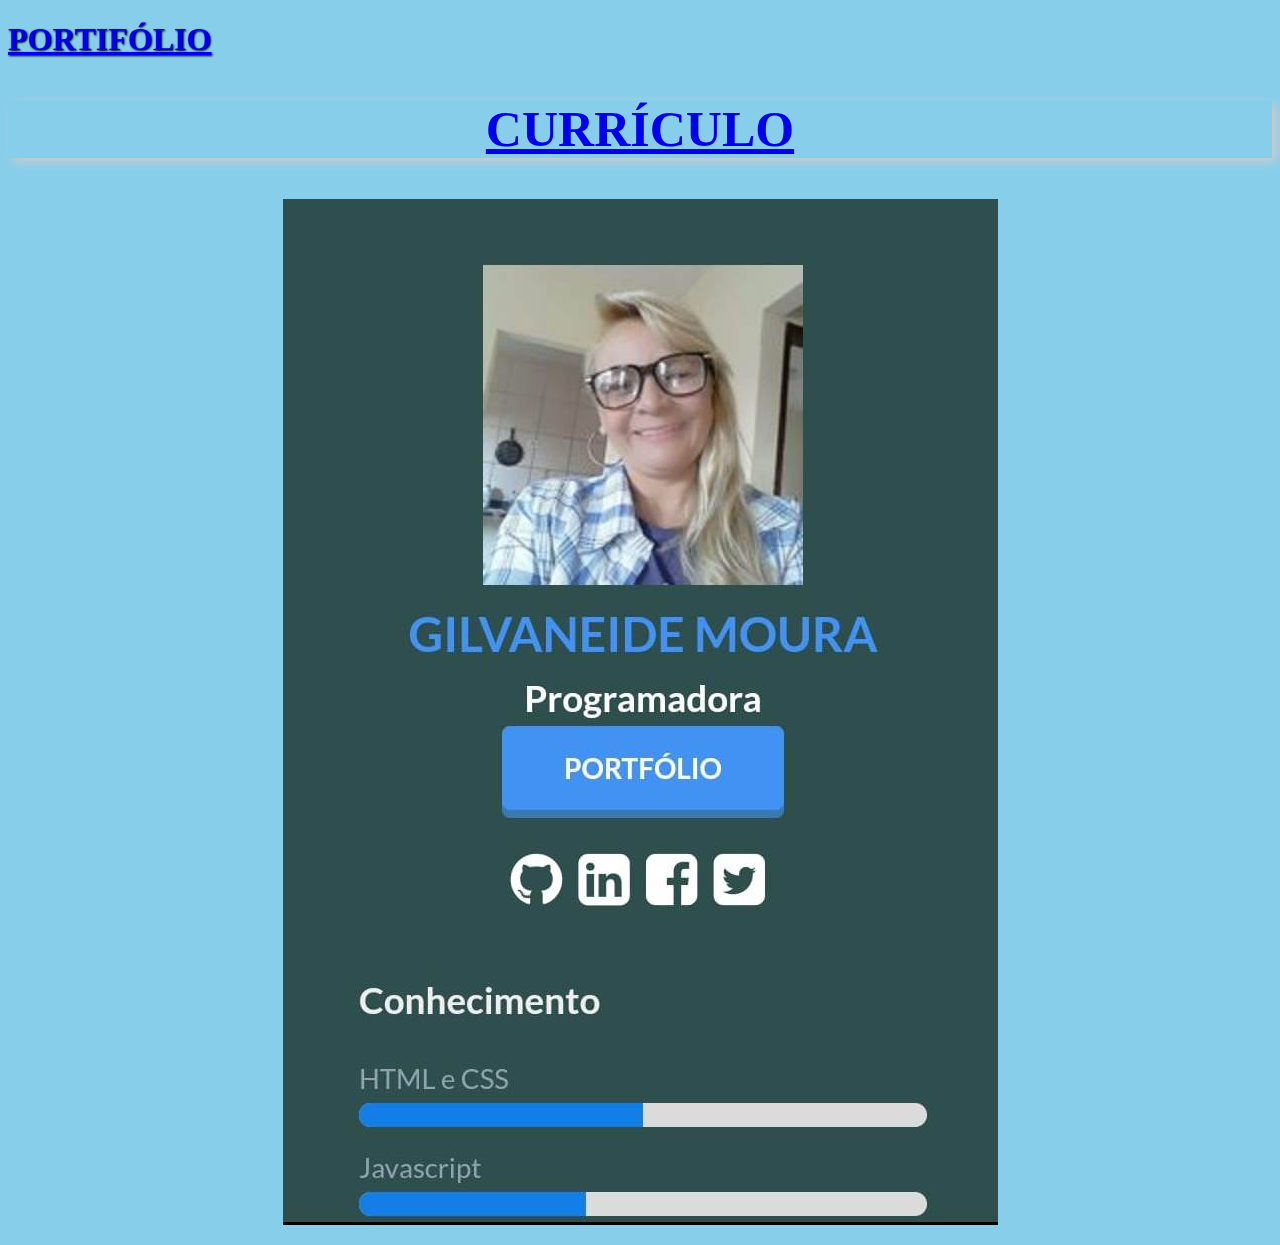
<file: index.html>
<!DOCTYPE html>
<html lang="pt-br">
<head>
    <meta charset="UTF-8">
    <title>Projetos</title>
    
</head>
<body>
   <style>
       body{
           background-color: skyblue;
       }
       h2 {
           text-transform: uppercase;
           font-size:50px;
           text-align: center;
           box-shadow: 5px 4px 10px #ccc;
-moz-box-shadow: 5px 4px 10px #ccc;
-webkit-box-shadow: 5px 4px 10px #ccc;
       }
       h1 {
           text-transform: uppercase;
           text-shadow: 1px 1px 2px #000;
       }
    </style>
    <h1><a href="pm-proj004/">Portifólio</a></h1>
    <div>
    <h2><a href="pm-proj010/">Currículo</a></h2> 
    <p>
    <center>
     <img src="imgcurric.jpeg" alt="curriculo">
     </center>
    </p>
 
    </div>
 
    
           
</body>
</html>
</file>
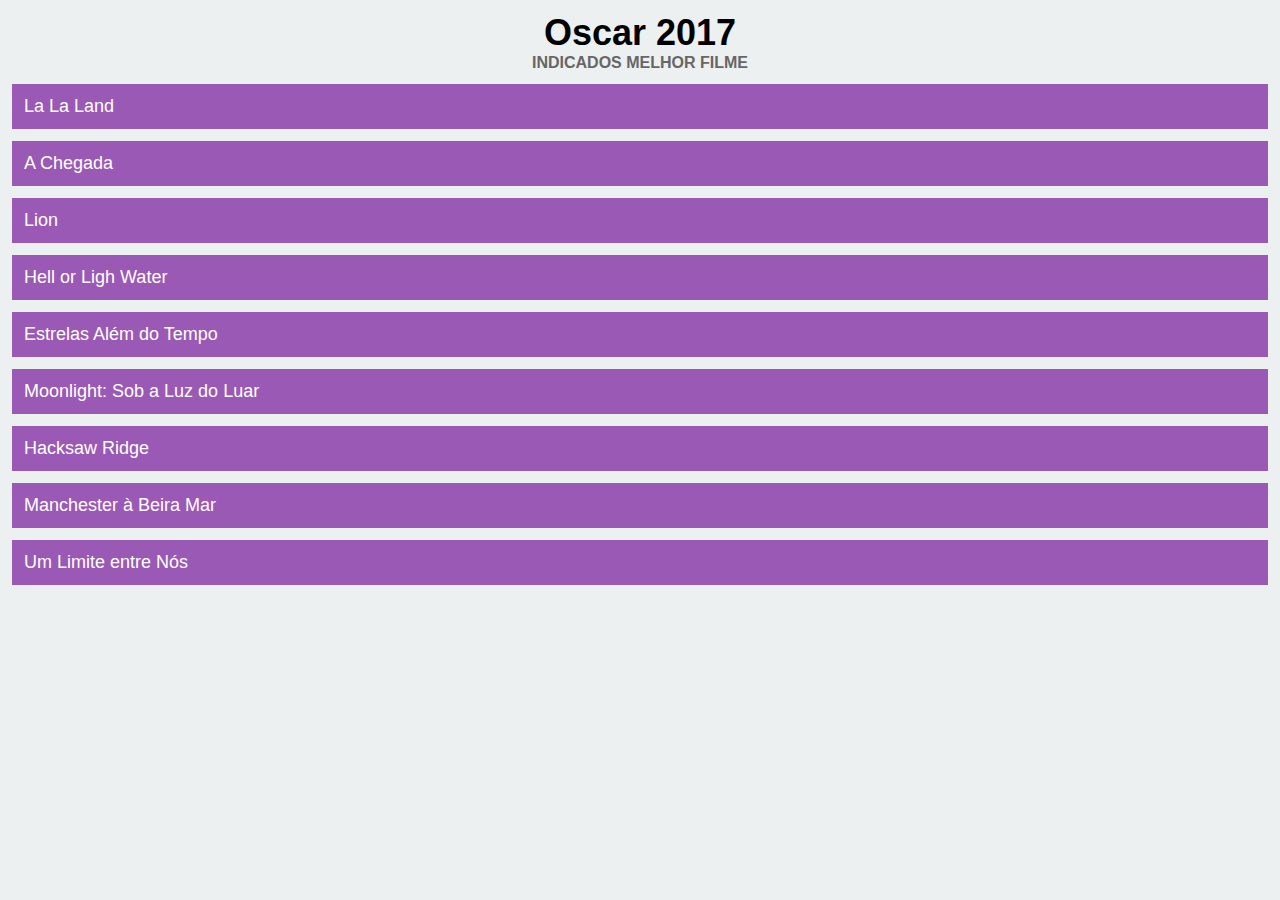
<file: pm-proj001/index.html>
<!DOCTYPE html>
<html lang="pt-br">
<link rel="stylesheet" href="estilo.css">
<head>
  <title>Oscar 2017</title>  
    </head>
    <body>
    <h1>Oscar 2017</h1>
    <h2>Indicados Melhor Filme</h2>    

    
    <ul>
         <li>La La Land</li>
         <li>A Chegada</li>
         <li>Lion</li>
         <li>Hell or Ligh Water</li>
         <li>Estrelas Além do Tempo</li>
         <li>Moonlight: Sob a Luz do Luar</li>
         <li>Hacksaw Ridge</li>
         <li>Manchester à Beira Mar</li>
         <li>Um Limite entre Nós</li>
    </ul>
        </body>
        
</html>
</file>
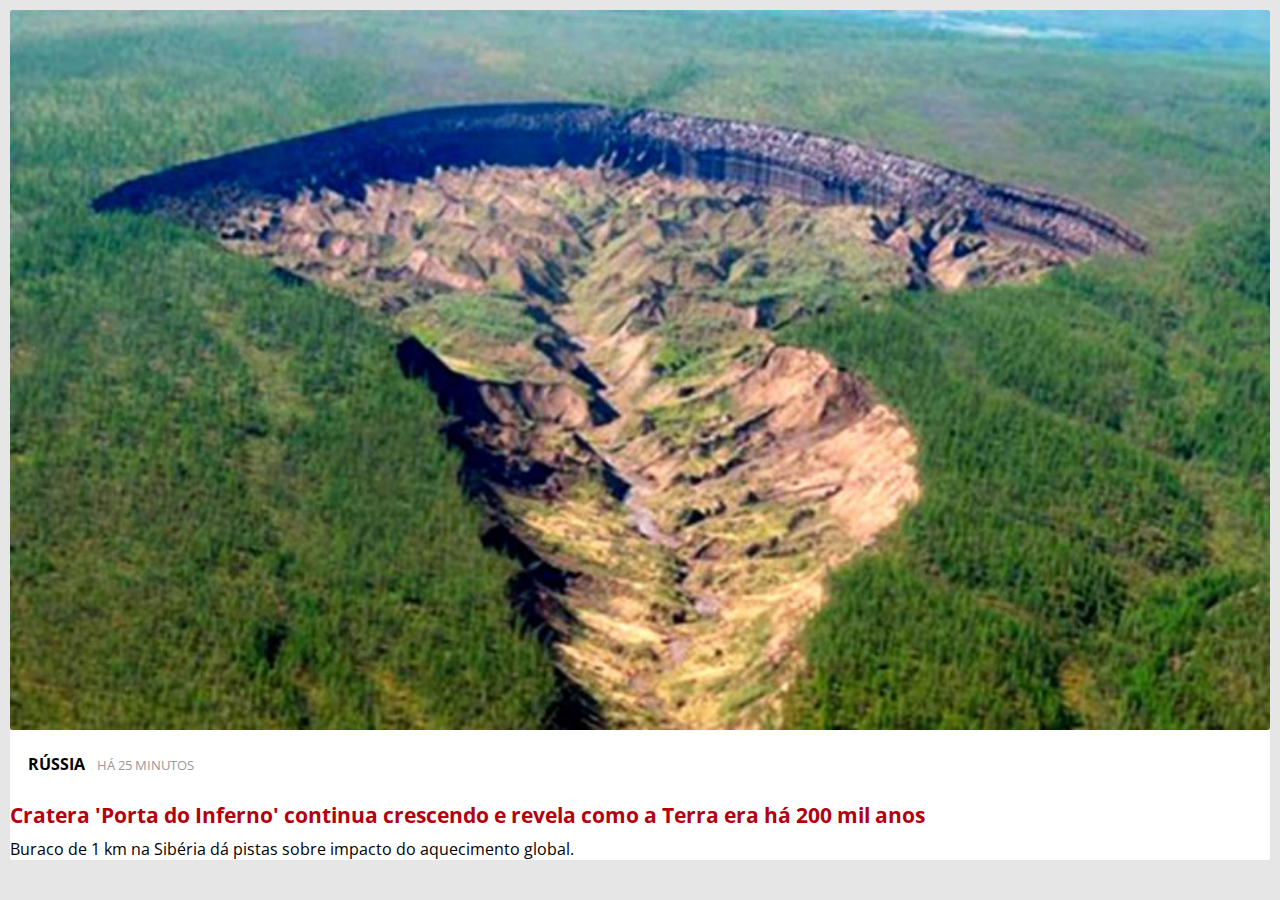
<file: pm-proj002/index.html>
<!DOCTYPE html>
<html lang="pt-br">
 <head>
     <meta charset="UTF-8">
     <title>pm-proj002</title>
     <link href="https://fonts.googleapis.com/css?family=Open+Sans" rel="stylesheet">
     
     <link rel="stylesheet" href="estilo.css">
 </head> 
    <body>
       <div class="noticia">
       <a href="http://bit.ly/pm-proj002-noticia">
           <img src="cratera-siberia-inferno-0317-300x168.jpg" alt="Foto da Cratera">
       </a>
        
       <div class="texto">
       
       <div class="detalhes">
       <span class="local">RÚSSIA</span>
          <span class="quando">Há 25 minutos</span>
           </div>
           </div>
           
           <h2>
               <a href="http://bit.ly/pm-proj002-noticia">
                   Cratera 'Porta do Inferno' continua crescendo e revela como a Terra era há 200 mil anos
               </a>
           </h2>
           
           <p>
               Buraco de 1 km na Sibéria dá pistas sobre impacto do aquecimento global.
           </p>
        </div>
           </body>
           
</html>
</file>
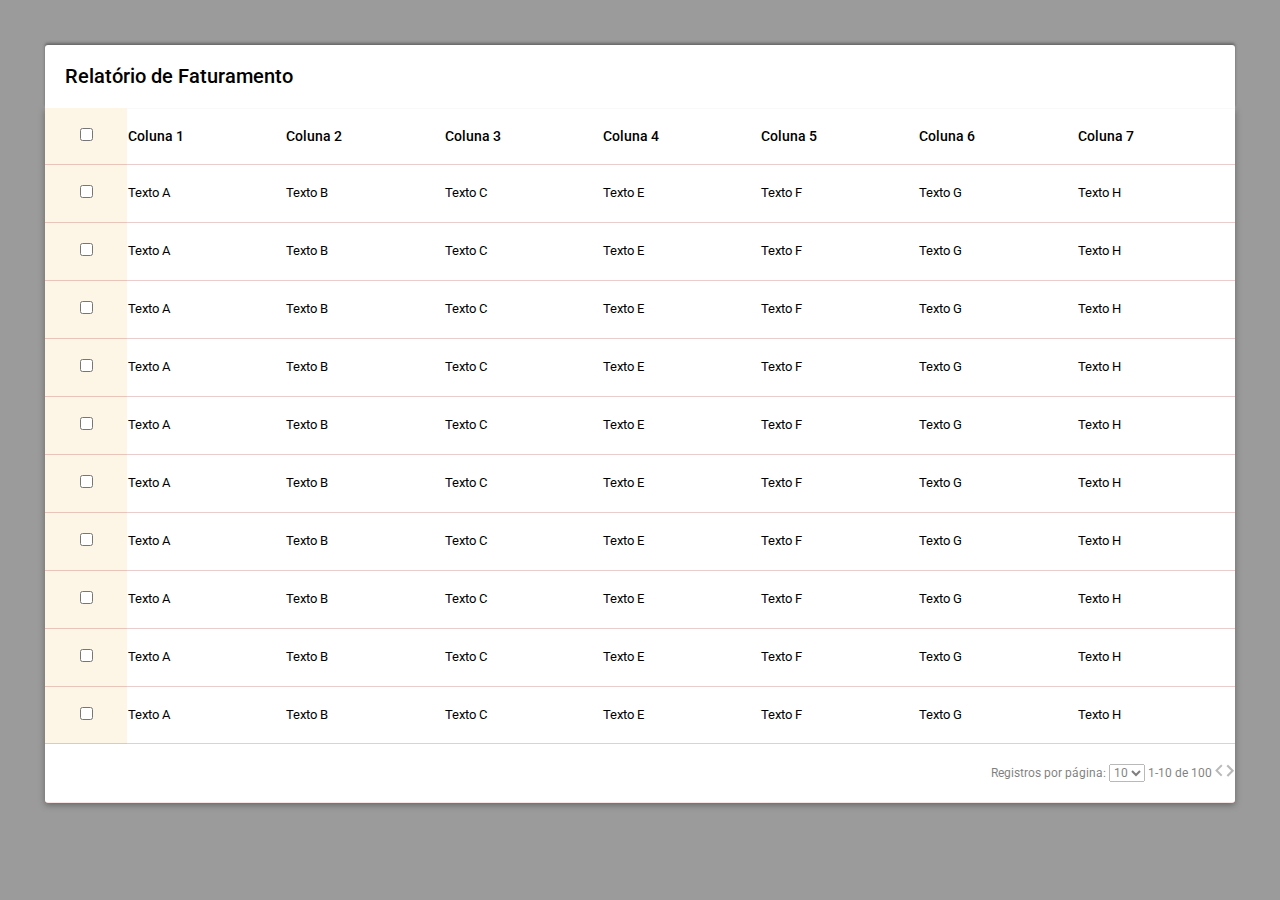
<file: pm-proj005/index.html>
<!DOCTYPE html>
<html lang="pt-br">
<head>
    <meta charset="UTF-8">
    <link rel="stylesheet" href="normalize.css">
    <link rel="stylesheet" href="htpps://fonts.googleapis.com/css?family=Roboto:400,500" rel="stylesheet">
    <link rel="stylesheet" href="estilo.css">
    <title>pm-proj005</title>
</head>
<body>
<table>
   
   <caption>Relatório de Faturamento</caption>
   <thead>
       <tr>
           <th><input type="checkbox"></th>
           <th>Coluna 1</th>
           <th>Coluna 2</th>
           <th>Coluna 3</th>
           <th>Coluna 4</th>
           <th>Coluna 5</th>
           <th>Coluna 6</th>
           <th>Coluna 7</th>
           
       </tr>
   </thead>
   <tbody>
       <tr>
           <td><input type="checkbox"></td>
           <td>Texto A</td>
           <td>Texto B</td>
           <td>Texto C</td>
           <td>Texto E</td>
           <td>Texto F</td>
           <td>Texto G</td>
           <td>Texto H</td>
       </tr>
       
        <tr>
           <td><input type="checkbox"></td>
           <td>Texto A</td>
           <td>Texto B</td>
           <td>Texto C</td>
           <td>Texto E</td>
           <td>Texto F</td>
           <td>Texto G</td>
           <td>Texto H</td>
       </tr>
        <tr>
           <td><input type="checkbox"></td>
           <td>Texto A</td>
           <td>Texto B</td>
           <td>Texto C</td>
           <td>Texto E</td>
           <td>Texto F</td>
           <td>Texto G</td>
           <td>Texto H</td>
       </tr>
       
        <tr>
           <td><input type="checkbox"></td>
           <td>Texto A</td>
           <td>Texto B</td>
           <td>Texto C</td>
           <td>Texto E</td>
           <td>Texto F</td>
           <td>Texto G</td>
           <td>Texto H</td>
       </tr>
       
        <tr>
           <td><input type="checkbox"></td>
           <td>Texto A</td>
           <td>Texto B</td>
           <td>Texto C</td>
           <td>Texto E</td>
           <td>Texto F</td>
           <td>Texto G</td>
           <td>Texto H</td>
       </tr>
       
        <tr>
           <td><input type="checkbox"></td>
           <td>Texto A</td>
           <td>Texto B</td>
           <td>Texto C</td>
           <td>Texto E</td>
           <td>Texto F</td>
           <td>Texto G</td>
           <td>Texto H</td>
       </tr>
       
        <tr>
           <td><input type="checkbox"></td>
           <td>Texto A</td>
           <td>Texto B</td>
           <td>Texto C</td>
           <td>Texto E</td>
           <td>Texto F</td>
           <td>Texto G</td>
           <td>Texto H</td>
       </tr>
       
        <tr>
           <td><input type="checkbox"></td>
           <td>Texto A</td>
           <td>Texto B</td>
           <td>Texto C</td>
           <td>Texto E</td>
           <td>Texto F</td>
           <td>Texto G</td>
           <td>Texto H</td>
       </tr>
       
        <tr>
           <td><input type="checkbox"></td>
           <td>Texto A</td>
           <td>Texto B</td>
           <td>Texto C</td>
           <td>Texto E</td>
           <td>Texto F</td>
           <td>Texto G</td>
           <td>Texto H</td>
       </tr>
       
        <tr>
           <td><input type="checkbox"></td>
           <td>Texto A</td>
           <td>Texto B</td>
           <td>Texto C</td>
           <td>Texto E</td>
           <td>Texto F</td>
           <td>Texto G</td>
           <td>Texto H</td>
       </tr>
       
       
   </tbody>
   <tfoot>
       <tr>
           <td colspan="8">
              Registros por página:
              <select>
                  <option value="10">10</option>
                  <option value="20">20</option>
                  <option value="30">30</option>
              </select>
              <span>1-10 de 100</span>
              <a href="#"><img src="anterior.png"></a>
              <a href="#"><img src="proximo.png"></a>
               
           </td>
       </tr>
   </tfoot>
    </table> 
   
</body>
</html>
</file>
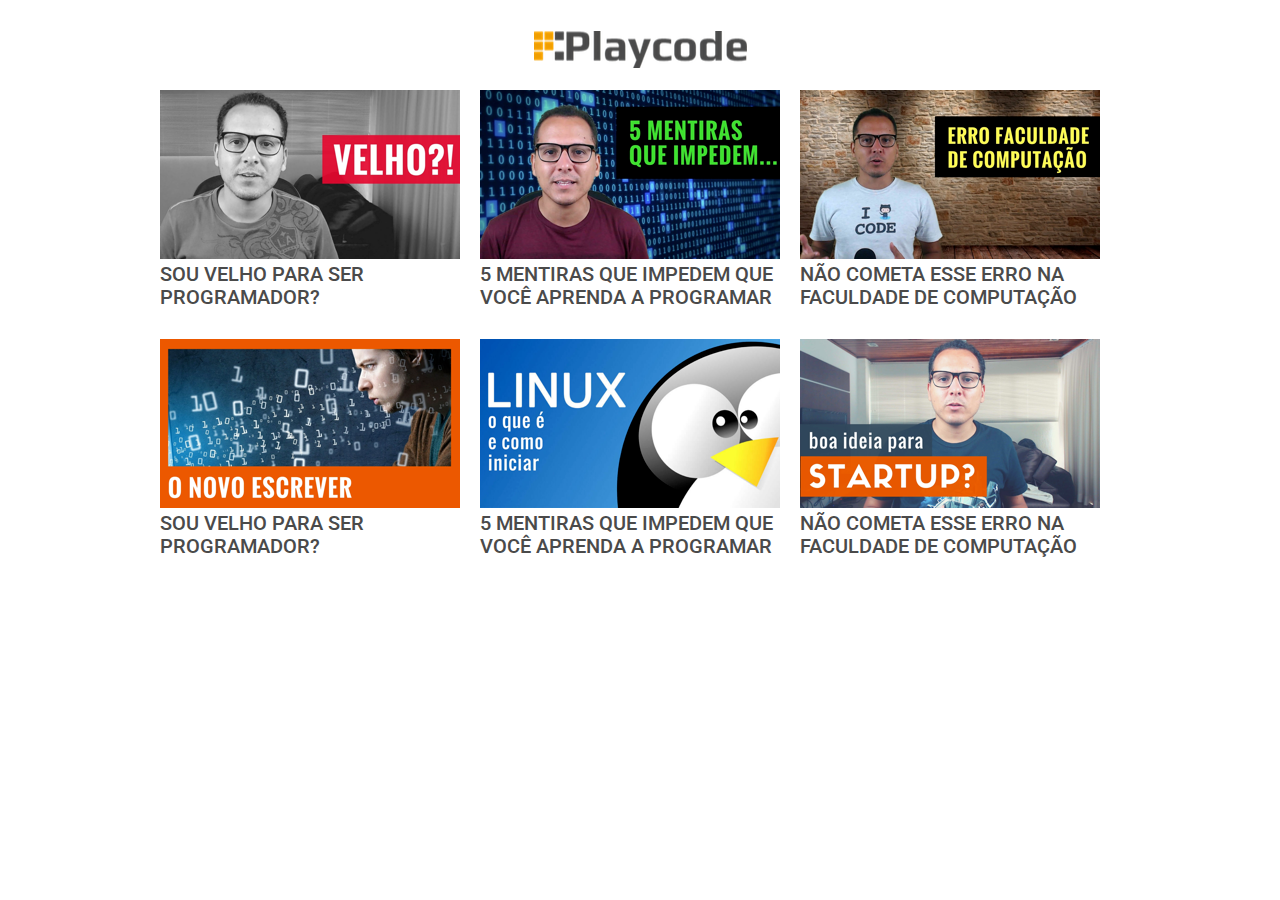
<file: pm-proj006/index.html>
<!DOCTYPE html>
<html lang="en">
<head>
    <meta charset="UTF-8">
    <link rel="stylesheet" href="normalize.css">
    <link href="https://fonts.googleapis.com/css?family=Roboto:400,500" rel="stylesheet">
    <link rel="stylesheet" href="estilo.css">
    <link rel="stylesheet" media="(min-width: 500px)" href="mobile.css">
    <title>Projeto 006</title>
    
    <meta name="viewport" content="width:device-width, initial-scale=1">
    
</head>
<body>
   <div class="container">
      <h1>
          <span>Playcode</span>
      </h1>
      <div class="card">
          <img src="img01.png">
          <h2>Sou velho para ser programador?</h2>
      </div>
      
      <div class="card">
          <img src="img02.png">
          <h2>5 mentiras que impedem que você aprenda a programar</h2>
      </div>
      
      <div class="card">
          <img src="img03.png">
          <h2>Não cometa esse erro na faculdade de computação</h2>
      </div>
      
      <div class="card">
          <img src="img04.png">
          <h2>Sou velho para ser programador?</h2>
      </div>
      
      <div class="card">
          <img src="img05.png">
          <h2>5 mentiras que impedem que você aprenda a programar</h2>
          
      </div>
      
      <div class="card">
          <img src="img06.png">
          <h2>Não cometa esse erro na faculdade de computação</h2>
      </div>
       
   </div>
    
</body>
</html>
</file>
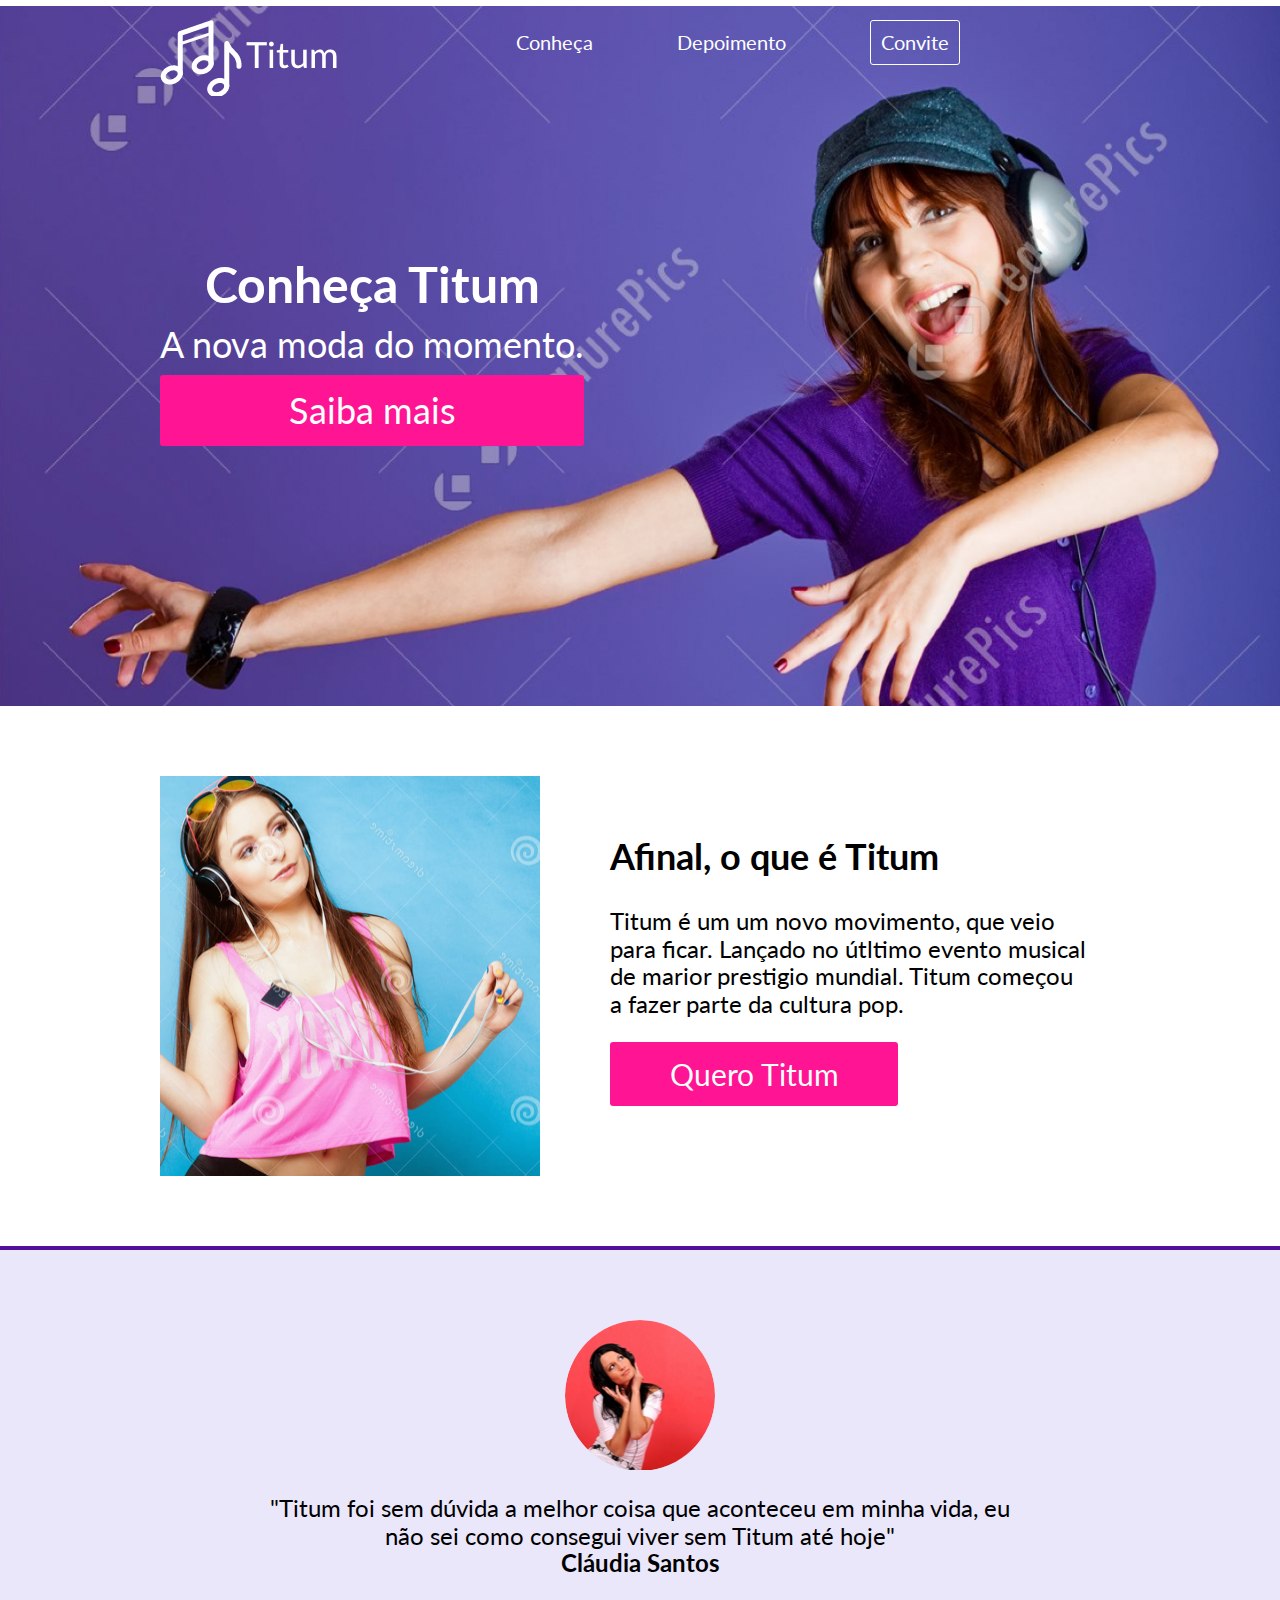
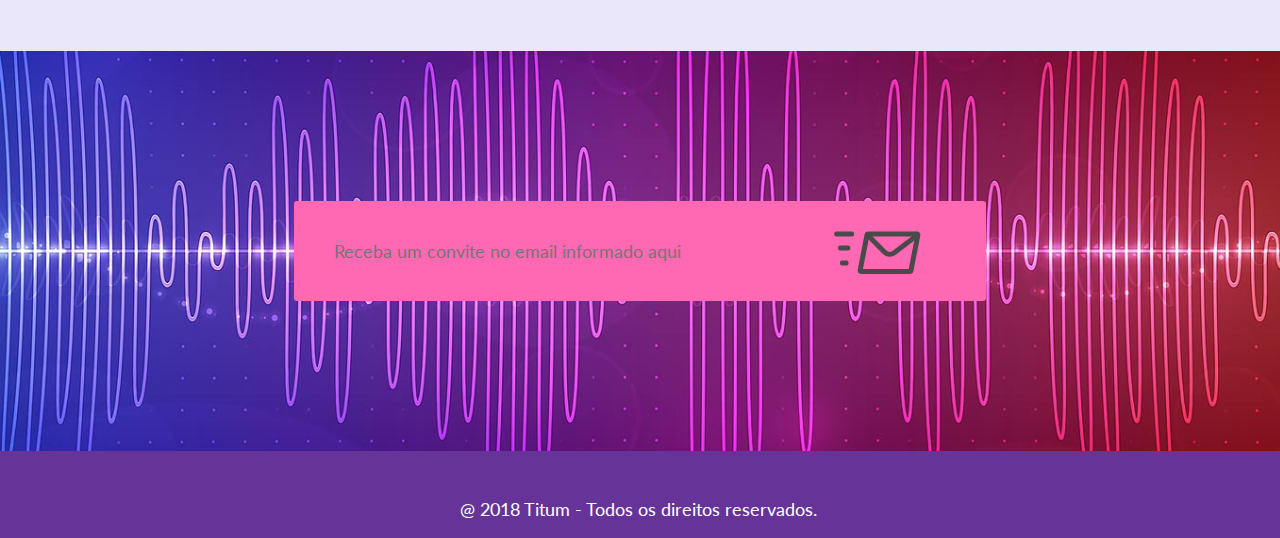
<file: pm-proj007/index.html>
<!DOCTYPE html>
<html lang="pt-br">
<head>
    <meta charset="UTF-8">
    <title>Projeto 007</title>
    <link rel="stylesheet" href="normalize.css">
    <link rel="stylesheet" href="estilo.css">
    <link href="https://fonts.googleapis.com/css?family=Lato:300,700" rel="stylesheet">
    <meta name="viewport" content="width:device-width, initial-scale=1">
   
</head>
<body>
  <header>
       <div class="container">
       <h1>
         <span>Titum</span>  
       </h1>
       <nav>
               <ul>
               <li> <a href="#conheca">Conheça</a></li>
               <li><a href="#depoimento">Depoimento</a></li>
               <li><a href="#convite">Convite</a></li>
               </ul>
       </nav>
      </div>
    </header>
  
    <section id="topo">
       <div class="container">
       <div class="chamada">
           <h2>Conheça Titum</h2>
           <p>A nova moda do momento.</p>
           <a href="#conheca" class="botao">Saiba mais</a>
           </div>
        </div>
    </section>   
    
     <section id="conheca">
       <div class="container">
        
         <img src="imagens/imgtitim.png">
       
         <div class="texto">
         <h2>Afinal, o que é Titum</h2>
              <p> Titum é um um novo movimento, que veio para ficar. Lançado no útltimo evento musical de marior prestigio mundial. Titum começou a fazer parte da  cultura pop.</p>
         <a href="#convite" class="botao">Quero Titum</a>
         </div>
         </div>
   </section>
   
    <section id="depoimento">
       <div class="container">
       <img src="imagens/titim.png"> 
       <p>"Titum foi sem dúvida a melhor coisa que aconteceu em minha vida, eu não sei como consegui viver sem Titum até hoje" <br><strong>Cláudia Santos</strong></p>
        </div>
   </section>
   
    <section id="convite">
       <div class="container">
          <form action="">
              <input type="email" placeholder="Receba um convite no email informado aqui" >
              <button><span>Enviar</span></button>
          </form>
           
       </div>
   </section>
   
    <footer>
       <div class="container">
       <p>@ 2018 Titum - Todos os direitos reservados.</p>
       </div>
   </footer>
    
    
</body>
</html>
</file>
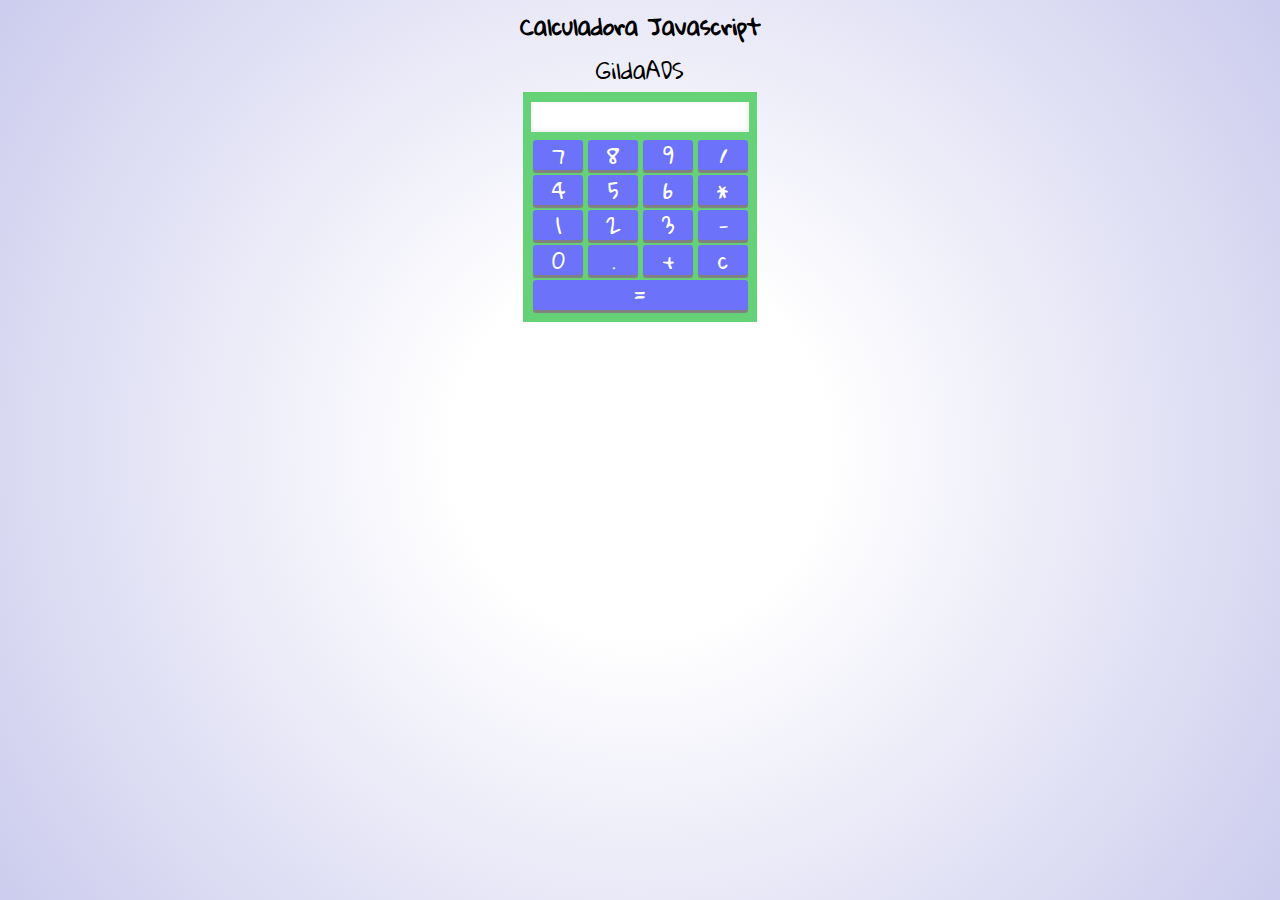
<file: pm-proj012/index.html>
<! DOCTYPE html>
<html>
 <head>
	<meta charset="UTF-8">
	<title>Calculadora javascript</title>
	<link href='https://fonts.googleapis.com/css?family=Gloria+Hallelujah' rel='stylesheet' type='text/css'>
	<link rel="stylesheet" href="css/estilo.css">
</head>
<body>
	<div id="container">
		<header class="header">
     
			<hgroup>
				<h1>Calculadora Javascript</h1>
				<p>GildaADS</p>
			</hgroup>
		</header>
		<section id="calculadora">
			<!-- Input e clear -->
			<header class="top">
				<div class="input-valor"></div>
			</header>
			<ul class="key">
				<li>7</li>
				<li>8</li>
				<li>9</li>
				<li class="operador">/</li>
				<li>4</li>
				<li>5</li>
				<li>6</li>
				<li class="operador">*</li>
				<li>1</li>
				<li>2</li>
				<li>3</li>
				<li class="operador">-</li>
				<li>0</li>
				<li>.</li>
				<li class="operador">+</li>
				<li>c</li>
				<li class="verificar">=</li>
			</ul>
		</section>
	</div>
	<script type="text/javascript" src="js/estilo.js"></script>
</body>   
    
    
    
    
    
    
    
    
    
</html>
</file>
<file: pm-proj001/estilo.css>
*{
    margin: 0;
    padding: 0;
}
body{
    background-color: #ecf0f1;
    padding: 12px;
    font-family: Arial;
    font-size: 18px;
    
}
h1,h2{
    text-align: center;
    
}
h2{
    text-transform: uppercase;
    color: #666;
    font-size: 16px;
    margin-bottom: 12px;
}
li{
   list-style-type: none;
    background-color: #9b59b6;
    color: #FFFFFF;
    margin-bottom: 12px;
    padding: 12px;
}
</file>
<file: pm-proj002/estilo.css>
*{
    margin: 0;
    padding: 0;
}
body {
    background-color: #e6e6e6;
    padding: 10px;
    font-family: 'Open Sans';
}

.noticia {
    background-color: #fff;
    border-radius: 0 0 2px 2px;
    box-shadow: 0x 1px 1px #999999;
}
.noticia img{
    width: 100%;
    border-radius: 2px 2px 2px 2px;
}
.noticia .texto {
    padding: 18px;
    
}
.noticia .detalhes {
    margin-bottom: 10px;
    text-transform: uppercase;
}
.noticia h2 {
    margin-bottom: 10px;
    font-size: 21px;
    line-height: 25px;
}
.noticia h2 a {
    text-decoration: none;
    color: #b5000d;
}
.noticia .quando {
    color: #999999;
    font-size: 13px;
    margin-left: 8px;
}
.noticia .local {
    font-weight: bold;
}
</file>
<file: pm-proj005/estilo.css>
body {
    background-color: #9b9b9b;
    padding: 45px;
    font-family: 'Roboto', sans-serif;
    -webkit-font-smoothing: antialiased;
    font-size: 13px;
    font-weight: 400;
}

table {
    background-color: #fff;
    width: 100%;
    border-spacing: 0;
    border-radius: 0px 0px 3px 3px;
    box-shadow: 0px 2px 6px #666;
}

table caption {
    background-color: #fff;
    text-align: left;
    padding: 20px;
    font-weight: 500;
    font-size: 20px;
    border-radius: 3px 3px 0px 0px;
    box-shadow: 0px -2px 3px #666;
}
table thead th {
    text-align: left;
    font-size: 14px;
    font-weight: 500;
}
table td, table th {
    border-bottom: 1px solid rgba(156, 0, 0, 0.2);
    padding-top: 20px;
    padding-bottom: 20px;
}
tbody td:first-child, thead th:first-child {
    background-color: oldlace;
    width: 80px;
    text-align: center
}
tbody tr:hover {
    background-color: #eeeeee;
}
tfoot {
    text-align: right;
    font-size: 12px;
    opacity: 0.5;
}
tfood td {
    padding-right: 20px,
}
tfood td span {
    margin-right: 10px;
    margin-left: 30px;
}
tfood td img {
    margin-left: 20px;
}
</file>
<file: pm-proj006/estilo.css>
body {
    padding: 10px;
}
h1 {
    text-align: center;
    background-image: url(imgLogo.png);
    background-repeat: no-repeat;
    background-position: center;
}
h1 span{
    visibility: hidden;
}
.card {
    margin-bottom: 30px;
}

.card img {
    width: 100%;
}
.card h2 {
    margin: 0;
    color: #4a4a4a;
    font-family: 'Roboto', sans-serif;
    font-size: 20px;
    font-weight: 500;
    text-transform: uppercase;
    -webdit-font-smoothing: antialiased;
}
@media (min-width: 500px) {
    .container {
        width: 960px;
        margin: 0 auto;
    }
    .card {
        width: 300px;
        padding-right: 20px;
        float: left;
    }
}
</file>
<file: pm-proj006/mobile.css>
.container {
        width: 960px;
        margin: 0 auto;
    }
    .card {
        width: 300px;
        padding-right: 20px;
        float: left;
    }
</file>
<file: pm-proj007/estilo.css>
body {
 font-family: 'Lato', sans-serif;
    -webkit-font-smoothing: antialiased;
    
}

.container {
    max-width: 960px;
    margin: 0 auto;
    display: flex;
    justify-content: space-between;
    
}
.botao {
    background-color: deeppink;
    display: block;
    padding-top: 15px;
    padding-bottom: 15px;
    color: #fff;
    text-decoration: none;
    text-align: center;
    box-shadow: px; 6px; 0px; 0px;
    font-size: 36px;
    border-radius: 3px;
    text-align: center;
}

header {
    margin-bottom: -90px;
}


header h1 {
    margin: 0;
    background-image: url(imagens/logo.png);
    background-repeat: no-repeat;
    width: 177px;
    height: 76px;
    margin-top: 20px;
    
}

header h1 span {
    visibility: hidden;
} 
header nav ul {
    padding-right: 80px;
    margin: 0;
    margin-top: 20px;
}

header nav li {
    list-style: none;
    display: inline-block;
    margin-right: 80px;  
}

header nav li:last-child {
    border: 1px solid #fff;
    border-radius: 3px;
    padding: 10px; 30px; 10px; 30px;
}

header nav li a {
    color: #fff;
    text-decoration: none;
    font-size: 20px;
    
}

section#topo {
    background-image: url(imagens/apresente.png);
    background-size: cover;
    height: 700px;

}
section#topo .chamada {
    color: #fff;
    margin-top: 250px;
    text-align: center;
}
section#topo .chamada h2{
    margin: 0px;
    font-size: 50px;
    margin-bottom: 10px;
}
section#topo .chamada p {
    margin: 0px;
    font-size: 36px; 
    margin-bottom: 10px;
}

section#conheca {
    padding: 70px
}

section#conheca .texto {
    padding: 70px;
    padding-top: 30px;
    padding-right: 30px;
}

section#conheca .texto h2 {
    font-size: 36px;
}

section#conheca .texto p {
    font-size: 24px;
}

section#conheca .texto a {
  width: 60%;
    font-size: 30px;
}

section#depoimento {
    background-color: #ebe7fb;
    border-top: 4px solid #511099;
    
}


section#depoimento .container {
    flex-direction: column;
    align-items: center;
    padding: 70px;
    padding-bottom: 50px;
}


section#depoimento img {
    width: 150px;
    height: 150px;
}
section#depoimento p {
    font-size: 24px;
    width: 80%;
    text-align: center;
}
section#convite {
    padding: 150px;
    padding-bottom: 150px;
    background-image: url(imagens/fundoMensagem.png);
    background-repeat: no-repeat;
    background-size: cover;
    
}
section#convite form {
 background-color: hotpink;
    padding: 10px;
    width: 70%;
    border-radius: 3px;
    display: flex;
}

section#convite .container {
    flex-direction: column;
    align-items: center;
    font-size: 18px;
}

section#convite input {
    padding: 30px;
    width: 70%;
    background-color: transparent;
    border: none;
    
}
section#convite button {
    background-image: url(imagens/contato.png);
    background-color: transparent;
    border: none;
    width: 87px;
    height: 43px;
    margin-top: 20px;
    margin-right: 20px;    
    
}

footer {
    background-color: rebeccapurple;
    color: #fff;
    padding-top: 30px;
    padding-right: 4px;
}

footer .container {
    flex-direction: column;
    align-items: center;
    font-size: 18px;
}

section#convite button span {
    visibility: hidden;
}


@media (max-width:600px) {
header nav {
        display: none;
    }
    header h1 {
        margin-left: 20px;
    }
    
    setion#topo {
        padding: 20px;
    }
    
    section#conheca .container {
        flex-direction: column;
        align-items: center;
    }
    
    section#coheca .container .texto {
       padding: 10px;
    }
    
    section#coheca .container .texto a {
        width: 100%;
    }
    
    section#convite form {
        display: block;
        text-align: center;
        width: 80%;
    }
</file>
<file: pm-proj012/css/estilo.css>
* {
	margin: 0;
	padding: 0;
	box-sizing: border-box;
	font-family: 'Gloria Hallelujah', cursive;
	font-size:22px;
}
li{
	list-style:none;
}
html {
	height: 100%;
	background: white;
	background: radial-gradient(circle, #fff 24%, #CCE);
	background-size: cover;
}
#container{
	width: 290px;
	text-align: center;
	height:auto;
	margin:4px auto;
}
#calculadora{
	width: 234px;
	height: 230px;
	margin:0 auto;
	padding:2px;
	background-color: #65D277;
}
.input-valor{
	margin:8px auto;
	width:95%;
	height:30px;
	font-size: 16px;
	overflow:hidden;
	text-align: right;
	color:gray;
	padding: 4px;
	background-color:#fff;
	box-shadow: inset -1px -1px 4px 1px #eee;
}
.key li{
	width:50px;
	height:30px;
	border-radius:3px;
	color:#fff;
	background-color:#6C73FA;
	cursor:pointer;
	float:left;
	margin: 0px -3px 5px 8px;
	line-height: 30px;
	text-align: center;
	box-shadow: 0px 3px 1px 0px gray;
}
.key li:hover{
	background-color: #BEF9F0;
	color: #6C73FA;
	transition:0.2s;
}
.key li:active{
	box-shadow: 0px 1px 1px 0px gray;
}
.verificar{
	width: 93.4% !important;
}
</file>
